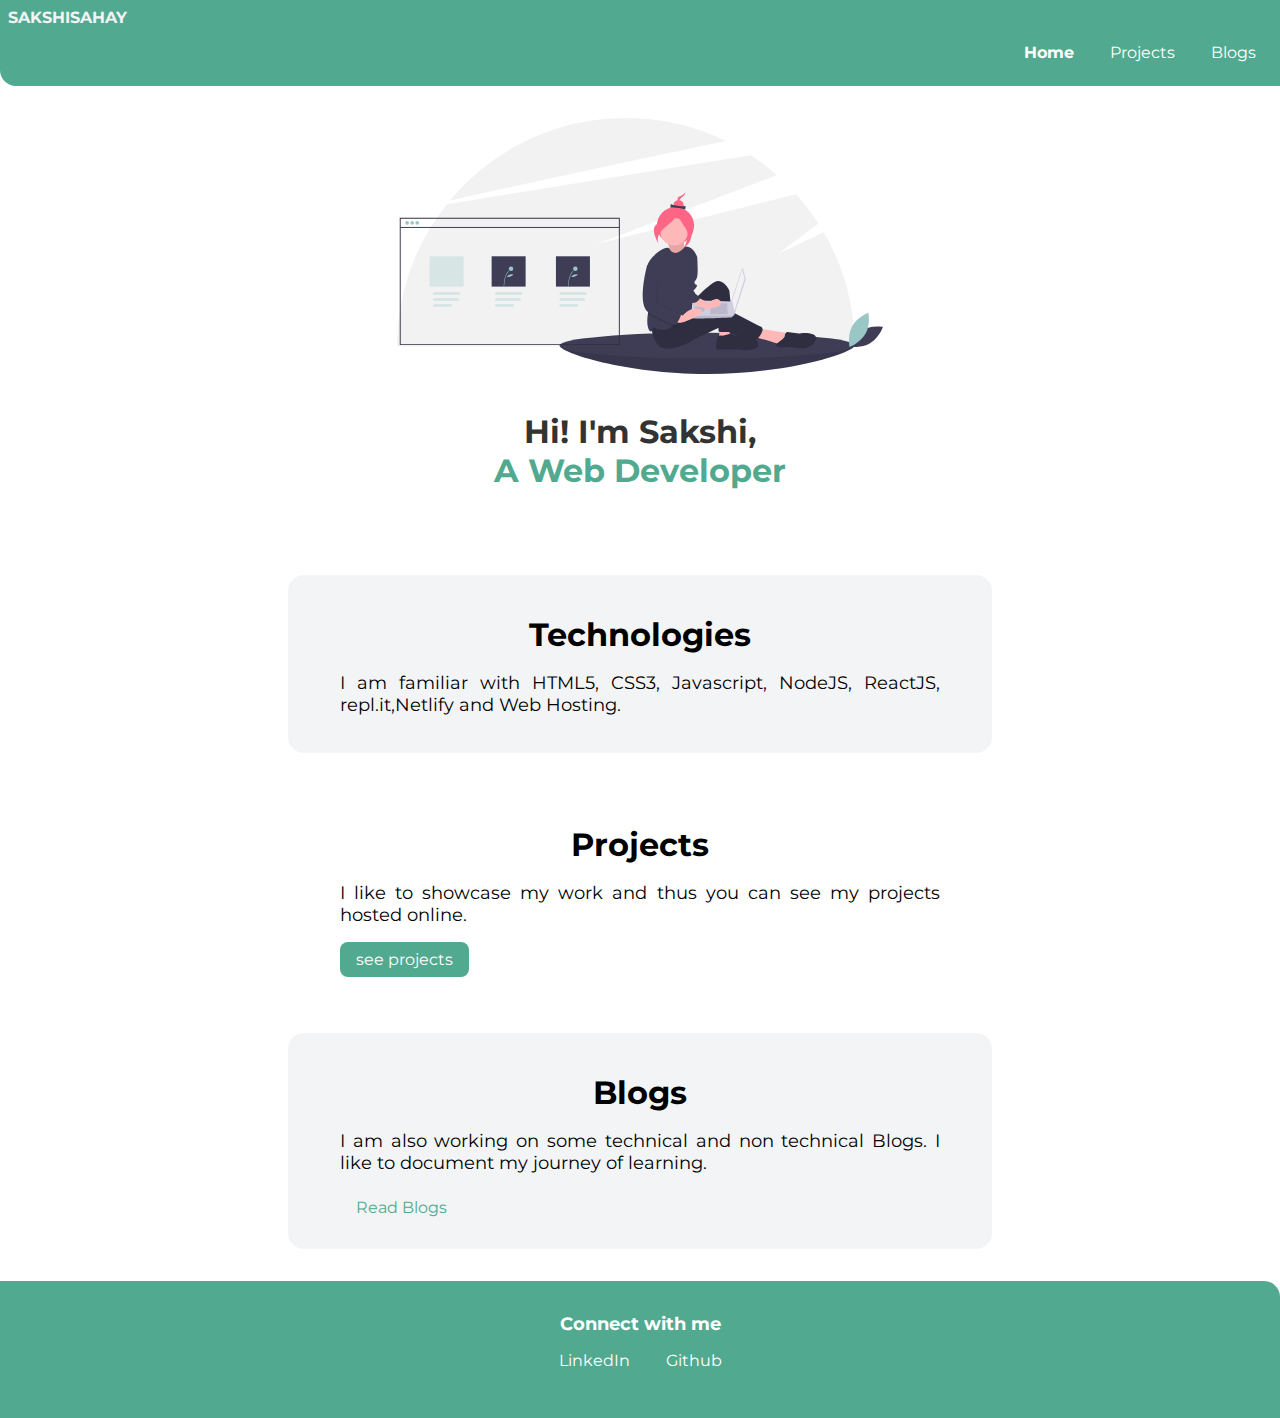
<file: index.html>
<!DOCTYPE html>
<html lang="en">
<head>
    <meta charset="UTF-8">
    <meta http-equiv="X-UA-Compatible" content="IE=edge">
    <meta name="viewport" content="width=device-width, initial-scale=1.0">
    <title>home | Sakshi</title>
</head>

<link rel="stylesheet" href="/styles.css">

<body>

    <nav class="navigation container">
        <div class="nav-brand">SAKSHISAHAY</div>
        <ul class="list-non-bullet nav-pills">
            <li class="list-item-inline">
                <a class="list-item-inline link link-active" href="/">Home</a>
            </li >
            <li class="list-item-inline">
                <a class="link" href="/projects.html">Projects</a>
            </li>
            <li class="list-item-inline">
                <a class="link" href="/blogs.html">Blogs</a>
            </li>
        </ul>
    </nav>

    <header class="hero">
        <img class="hero-img" src="images/proudCoder.svg">
        <h1 class="hero-heading">Hi! I'm Sakshi,<br> <span class="heading-inverted"> A Web Developer</span></h1>
    </header>

    <section class="section ow">
        <div class="container container-center">
            <h1>Technologies</h1>
            <p>
                I am familiar with HTML5, CSS3, Javascript, NodeJS,
                 ReactJS, repl.it,Netlify and Web Hosting.
            </p>


        </div>
    </section>


    <section class="section">
        <div class="container container-center">
            <h1>Projects</h1>
            <p>
                I like to showcase my work and thus you can see my projects
                hosted online.
            </p>
            <br>
            <a class="link link-primary" href="/projects.html">see projects</a>
        </div>
    </section>

    <section class="section ow">
        <div class="container container-center">
            <h1>Blogs</h1>
            <p>
                I am also working on some technical and non technical Blogs.
                I like to document my journey of learning.
            </p>
            <br>
            <a class="link link-secondary" href="/blogs.html">Read Blogs</a>
        </div>
    </section>

    <footer class="footer">
        <div class="footer-header">Connect with me</div>
        <ul class="social-links list-non-bullet">
            <li class="list-item-inline"><a class="link" href="https://www.linkedin.com/in/sakshi-sahay-27b576174/">LinkedIn</a></li>
            <li class="list-item-inline"><a class="link" href="https://github.com/SFreya">Github</a></li>
            
        </ul>
    </footer>

    
</body>
</html>
</file>
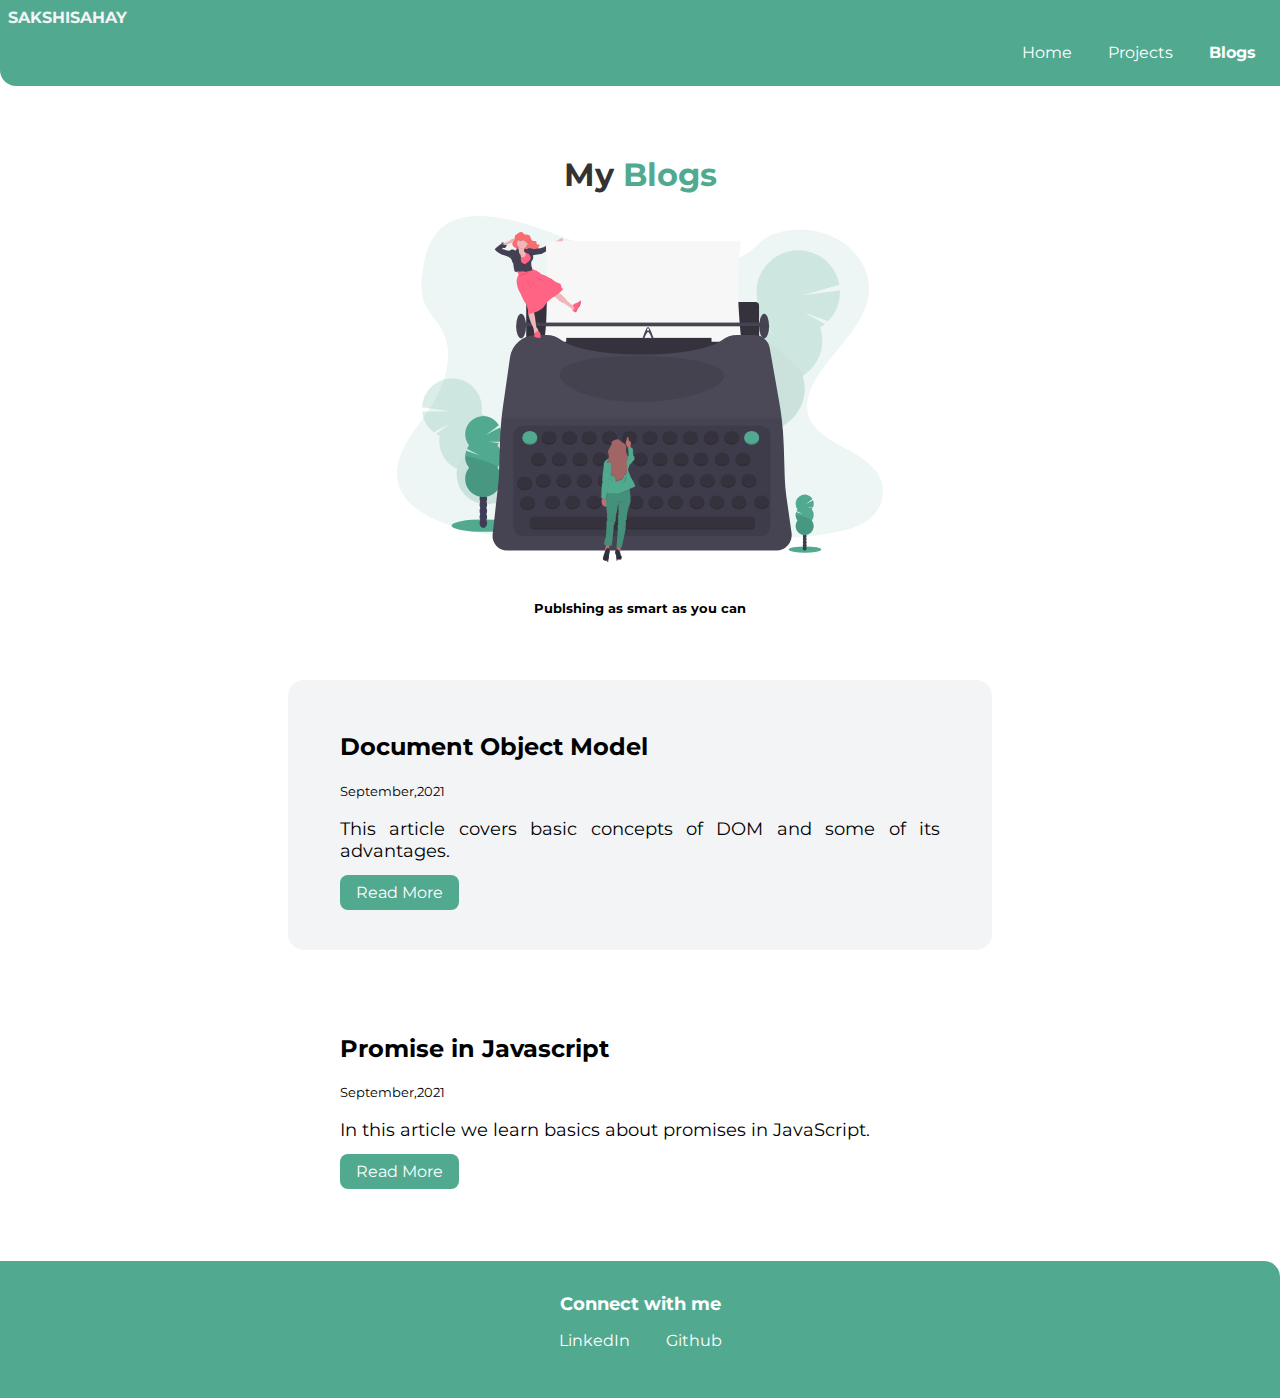
<file: blogs.html>
<!DOCTYPE html>
<html lang="en">
<head>
    <meta charset="UTF-8">
    <meta http-equiv="X-UA-Compatible" content="IE=edge">
    <meta name="viewport" content="width=device-width, initial-scale=1.0">
    <title>blogs| sakshi</title>
</head>

<link rel="stylesheet" href="/styles.css">
<body>

    <nav class="navigation container">
        <div class="nav-brand">SAKSHISAHAY</div>
        <ul class="list-non-bullet nav-pills">
            <li class="list-item-inline">
                <a class="link " href="/">Home</a>
            </li >
            <li class="list-item-inline">
                <a class="link" href="/projects.html">Projects</a>
            </li>
            <li class="list-item-inline">
                <a class="link link-active" href="/blogs.html">Blogs</a>
            </li>
        </ul>
    </nav>

    <header class="hero">
       
        <h1 class="hero-heading">My <span class="heading-inverted">Blogs</span></h1>

        <img class="hero-img" src="images/blogs.svg">
           <br><br>
    
            <small><center><strong>Publshing as smart as you can</strong></center> </small>
        
    </header>

    <section class="section ow">
        <div class="container  container-center">
          <h2>Document Object Model</h2>
          <small>September,2021</small>
          <p>
            This article covers basic concepts of DOM and some of its advantages.
          </p>
          <div class="section-link">
            <a class="link link-primary" href="https://sfreya.hashnode.dev/document-object-model" 
              >Read More</a>
          </div>
        </div>
      </section>

      <section class="section">
        <div class="container  container-center">
          <h2>Promise in Javascript</h2>
          <small>September,2021</small>
          <p>
            In this article we learn basics about promises in JavaScript.
          </p>
          <div class="section-link">
            <a class="link link-primary" href="https://sfreya.hashnode.dev/promise-in-javascript"
              >Read More</a>
          </div>
        </div>
      </section>


      <footer class="footer">
        <div class="footer-header">Connect with me</div>
        <ul class="social-links list-non-bullet">
            <li class="list-item-inline"><a class="link" href="https://www.linkedin.com/in/sakshi-sahay-27b576174/">LinkedIn</a></li>
            <li class="list-item-inline"><a class="link" href="https://github.com/SFreya">Github</a></li>
            
        </ul>
    </footer>

    
</body>
</html>
</file>
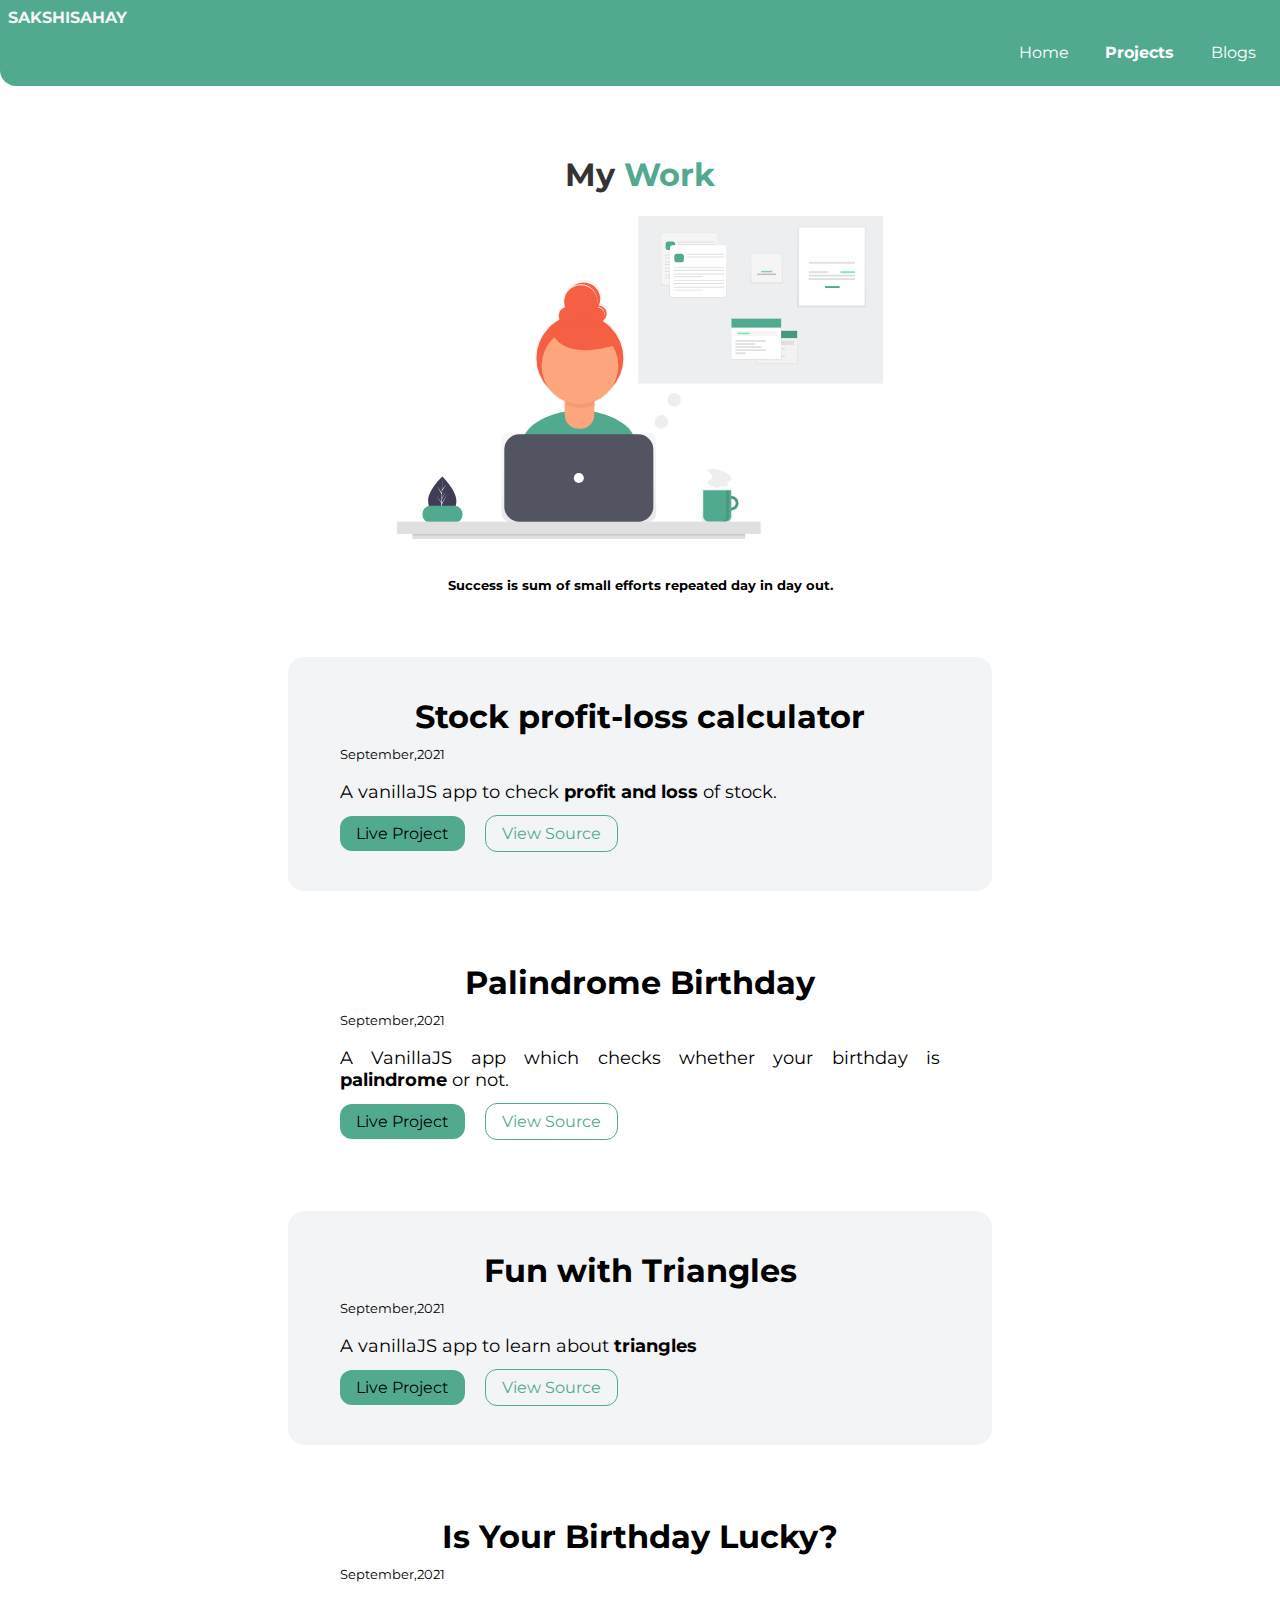
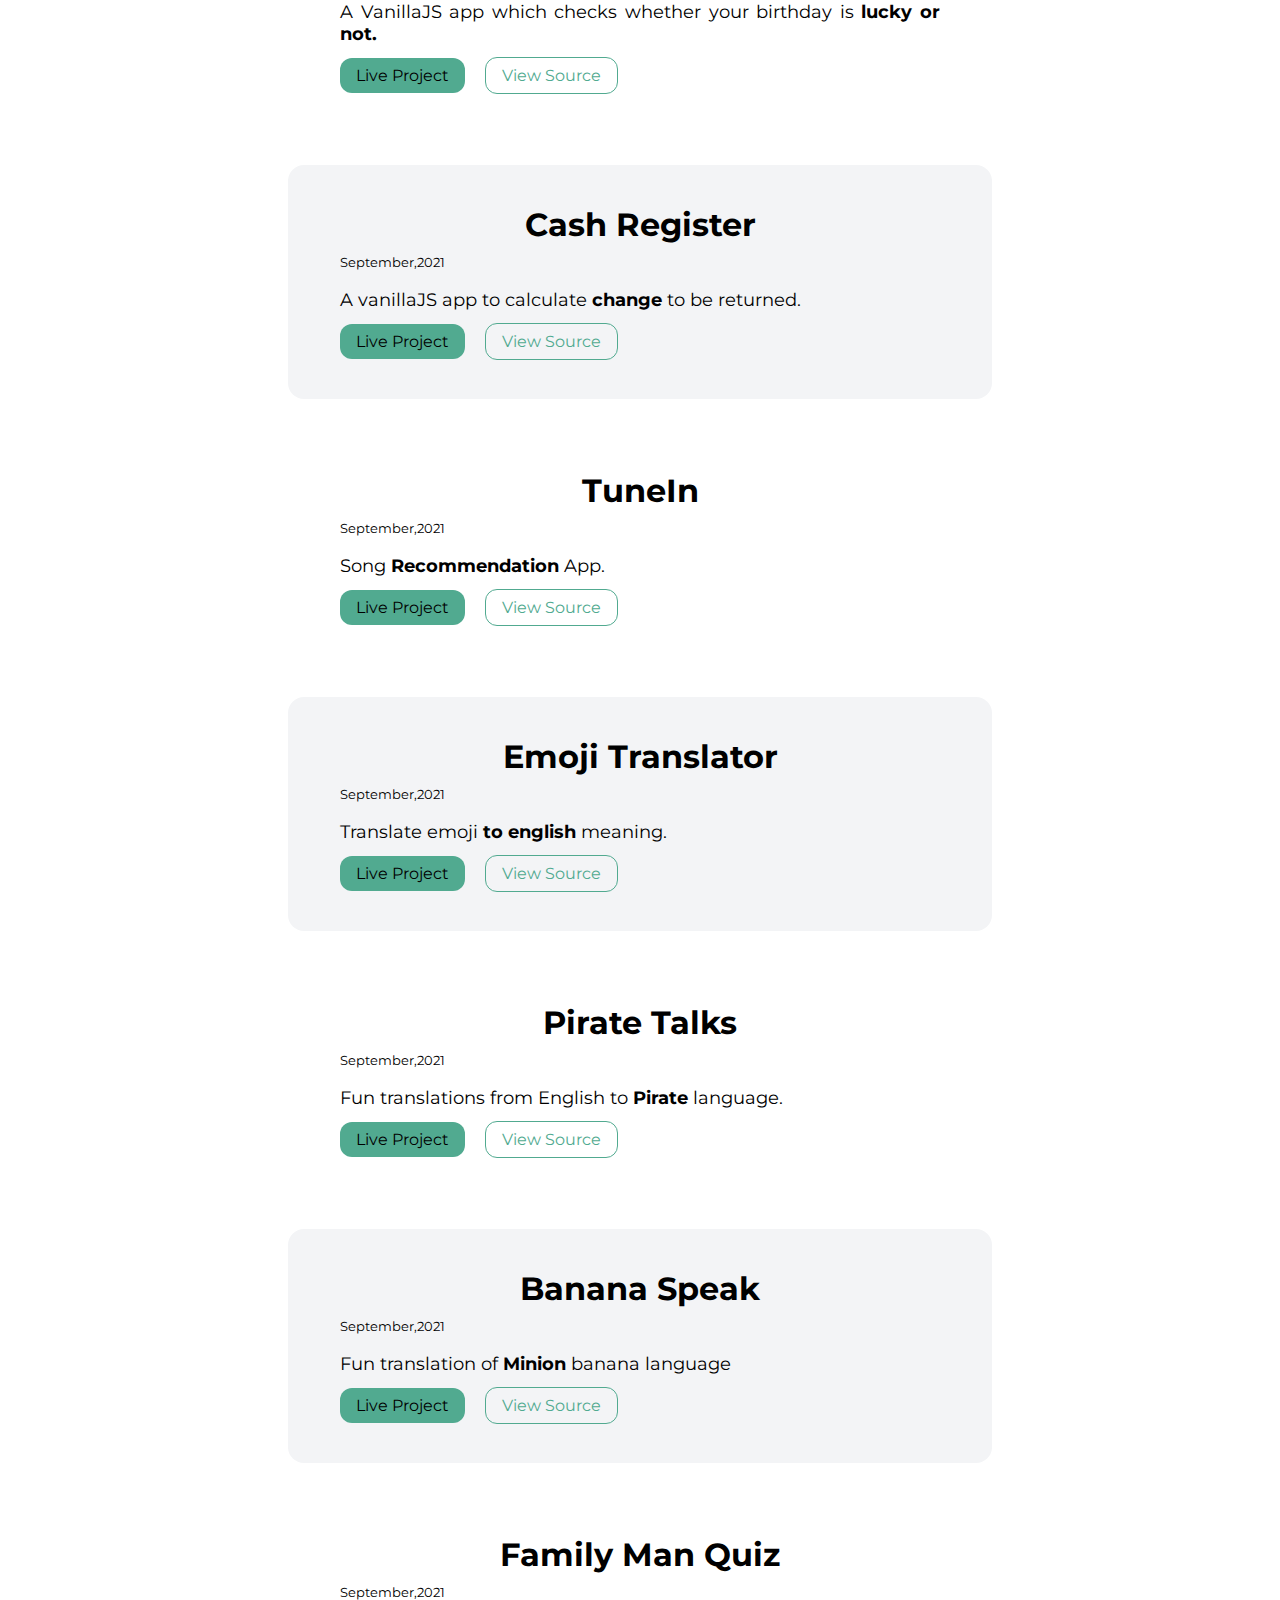
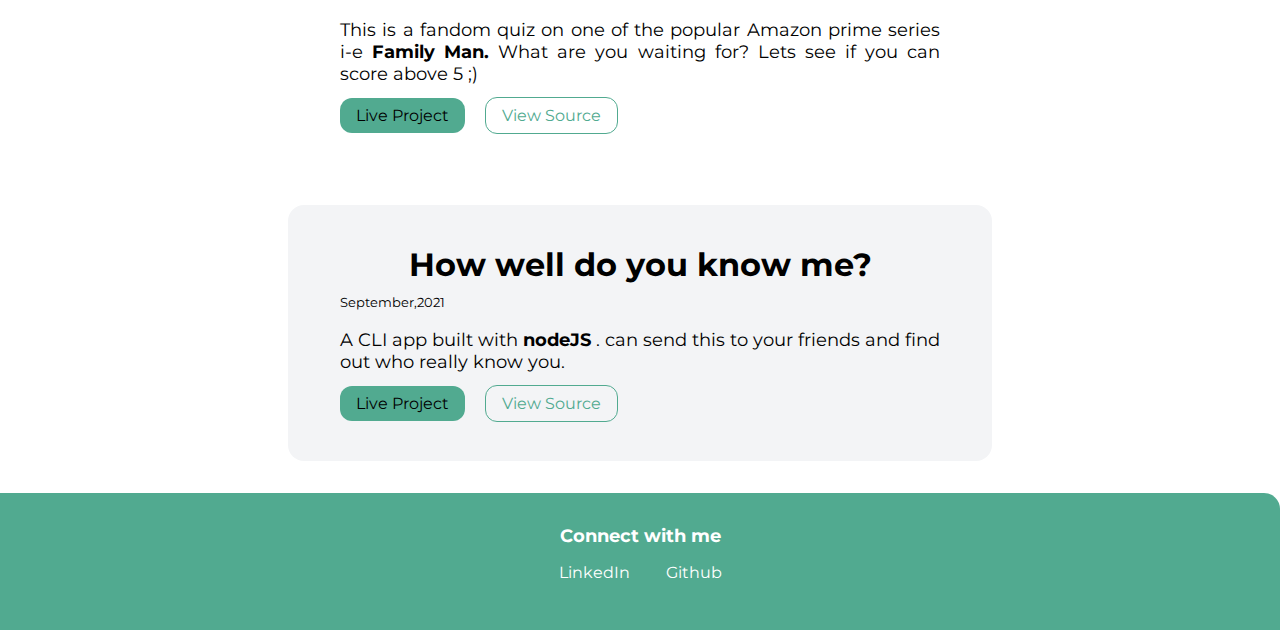
<file: projects.html>
<!DOCTYPE html>
<html lang="en">
  <head>
    <meta charset="UTF-8" />
    <meta http-equiv="X-UA-Compatible" content="IE=edge" />
    <meta name="viewport" content="width=device-width, initial-scale=1.0" />
    <title>Projects</title>
    <link rel="stylesheet" href="styles.css" />
  </head>

  <body>
    <nav class="navigation container">
      <div class="nav-brand">SAKSHISAHAY</div>
      <ul class="list-no-bullet nav-pills">
        <li class="list-inline-item">
          <a href="/index.html" class="link">Home</a>
        </li>
        <li class="list-inline-item link-active">
          <a href="/projects.html" class="link">Projects</a>
        </li>
        <li class="list-inline-item">
          <a href="/blogs.html" class="link">Blogs</a>
        </li>
      </ul>
    </nav>

    <header class="hero">
      <div>
        <h1 class="hero-heading">My <span class="heading-inverted">Work</span></h1>
        <div class="hero-desc">
        
        </div>
        <img class="hero-img" src="/images/projects.svg" alt="" />

        <br><br>

        <small><center><strong>Success is sum of small efforts repeated day in day out.</strong></center> </small>
      </div>
    </header>

    <section class="section ow">
      <div class="container container-center">
        <h1>Stock profit-loss calculator</h1>
        
        <small>September,2021</small>
        <p>A vanillaJS app to check <strong>profit and loss</strong> of stock.
        </p>
        <div class="section-link">
          <a
             href="https://calculator-stock-profit-loss.netlify.app/"
            class="link primary-link link-block"
            target="_blank"
            >Live Project</a
          >
        </div>
        <div class="section-link">
          <a
            href="https://github.com/SFreya/stock-profit-loss-calculator"
            class="link secondary-link link-block"
            target="_blank"
            >View Source</a
          >
        </div>
      </div>
    </section>

    <section class="section">
      <div class="container container-center">
        <h1>Palindrome Birthday</h1>
                <small>September,2021</small>
                <p>A VanillaJS app which checks whether your birthday is <strong>palindrome</strong> or not.
                    </p>
        <div class="section-link">
          <a
            href="https://palindrome-bday-checker.netlify.app/"
            class="link primary-link link-block"
            target="_blank"
            >Live Project</a
          >
        </div>
        <div class="section-link">
          <a
            href="https://github.com/SFreya/palindrome-birthday"
            class="link secondary-link link-block"
            target="_blank"
            >View Source</a
          >
        </div>
      </div>
    </section>

    <section class="section ow">
      <div class="container container-center">
        <h1>Fun with Triangles</h1>
                    <small>September,2021</small>
                    <p>A vanillaJS app to learn about <strong>triangles</strong>
                    </p>
        <div class="section-link">
          <a
            href="https://triangles-fun-learn.netlify.app/"
            class="link primary-link link-block"
            target="_blank"
            >Live Project</a
          >
        </div>
        <div class="section-link">
          <a
            href="https://github.com/SFreya/fun-with-triangles"
            class="link secondary-link link-block"
            target="_blank"
            >View Source</a
          >
        </div>
      </div>
    </section>

    <section class="section">
      <div class="container container-center">
        <h1>Is Your Birthday Lucky?</h1>
                <small>September,2021</small>
                <p>A VanillaJS app which checks whether your birthday is <strong>lucky or not.</strong>
                    </p>
        <div class="section-link">
          <a
            href="https://lucky-bday-checker.netlify.app/"
            class="link primary-link link-block"
            target="_blank"
            >Live Project</a
          >
        </div>
        <div class="section-link">
          <a
            href="https://github.com/SFreya/is-your-birthday-lucky"
            class="link secondary-link link-block"
            target="_blank"
            >View Source</a
          >
        </div>
      </div>
    </section>

    <section class="section ow">
      <div class="container container-center">
        <h1>Cash Register</h1>
                    <small>September,2021</small>
                    <p>A vanillaJS app to calculate<strong> change</strong> to be returned.
                    </p>
        <div class="section-link">
          <a
            href="https://cash-register-change-returned.netlify.app/"
            class="link primary-link link-block"
            target="_blank"
            >Live Project</a
          >
        </div>
        <div class="section-link">
          <a
            href="https://github.com/SFreya/cash-register-app"
            class="link secondary-link link-block"
            target="_blank"
            >View Source</a
          >
        </div>
      </div>
    </section>

    <section class="section">
      <div class="container container-center">
        <h1>TuneIn</h1>
                <small>September,2021</small>
                <p>Song <strong>Recommendation</strong>
                    App.</p>
        <div class="section-link">
          <a
            href="https://tune-in-recommendation.netlify.app/"
            class="link primary-link link-block"
            target="_blank"
            >Live Project</a
          >
        </div>
        <div class="section-link">
          <a
            href="https://github.com/SFreya/song-recommendation"
            class="link secondary-link link-block"
            target="_blank"
            >View Source</a
          >
        </div>
      </div>
    </section>

    <section class="section ow">
      <div class="container container-center">
        <h1>Emoji Translator</h1>
                    <small>September,2021</small>
                    <p>Translate emoji<strong> to english</strong> meaning.
                    </p>
        <div class="section-link">
          <a
            href="https://emojis-translator.netlify.app/"
            class="link primary-link link-block"
            target="_blank"
            >Live Project</a
          >
        </div>
        <div class="section-link">
          <a
            href="https://github.com/SFreya/emoji-translator"
            class="link secondary-link link-block"
            target="_blank"
            >View Source</a
          >
        </div>
      </div>
    </section>

    <section class="section">
      <div class="container container-center">
        <h1>Pirate Talks</h1>
                <small>September,2021</small>
            <p>Fun translations from English to <strong>Pirate</strong>
               language.
           </p>
        <div class="section-link">
          <a
            href="https://piratetalk-translator.netlify.app/"
            class="link primary-link link-block"
            target="_blank"
            >Live Project</a
          >
        </div>
        <div class="section-link">
          <a
            href="https://github.com/SFreya/pirate-translator"
            class="link secondary-link link-block"
            target="_blank"
            >View Source</a
          >
        </div>
      </div>
    </section>

    <section class="section ow">
      <div class="container container-center">
        <h1>Banana Speak</h1>
                    <small>September,2021</small>
                    <p>Fun translation of <strong>Minion</strong>
                    banana language</p>
        <div class="section-link">
          <a
            href="https://minionees-banana-speak.netlify.app/"
            class="link primary-link link-block"
            target="_blank"
            >Live Project</a
          >
        </div>
        <div class="section-link">
          <a
            href="https://github.com/SFreya/neogcamp-banana-speak"
            class="link secondary-link link-block"
            target="_blank"
            >View Source</a
          >
        </div>
      </div>
    </section>

    <section class="section">
      <div class="container container-center">
        <h1>Family Man Quiz</h1>
                <small>September,2021</small>
            <p>This is a fandom quiz on one of the popular Amazon prime series i-e <strong>Family Man.</strong>
                What are you waiting for? Lets see if you can score above 5 ;)
           </p>
        <div class="section-link">
          <a
            href="https://replit.com/@FreyaS1/Family-Man-quiz-Using-Chalk#index.js?embed=1&output=1"
            class="link primary-link link-block"
            target="_blank"
            >Live Project</a
          >
        </div>
        <div class="section-link">
          <a
            href="https://github.com/SFreya/Family-Man-Quiz"
            class="link secondary-link link-block"
            target="_blank"
            >View Source</a
          >
        </div>
      </div>
    </section>

    <section class="section ow">
      <div class="container container-center">
        <h1>How well do you know me?</h1>
            <small>September,2021</small>
            <p>A CLI app built with <strong>nodeJS</strong>
            . can send this to your friends and find out who really
             know you.</p>

        <div class="section-link">
          <a
            href="https://replit.com/@FreyaS1/end-game#index.js?embed=1&output=1"
            class="link primary-link link-block"
            target="_blank"
            >Live Project</a
          >
        </div>
        <div class="section-link">
          <a
            href="https://github.com/SFreya/Do-you-know-me"
            class="link secondary-link link-block"
            target="_blank"
            >View Source</a
          >
        </div>
      </div>
    </section>

    <footer class="footer">
        <div class="footer-header">Connect with me</div>
        <ul class="social-links list-non-bullet">
            <li class="list-item-inline"><a class="link" href="https://www.linkedin.com/in/sakshi-sahay-27b576174/">LinkedIn</a></li>
            <li class="list-item-inline"><a class="link" href="https://github.com/SFreya">Github</a></li>
            
        </ul>
    </footer>

  </body>
</html>
</file>
<file: styles.css>
@import url('https://fonts.googleapis.com/css2?family=Montserrat&display=swap');

:root {
    --primary-color: #51AA90;
    --dark-gray: #6B7280;
    --off-white: #F3F4F6;
}

body
{
    font-family: 'Montserrat', sans-serif;
    margin: 0px;
}

hr
{
    margin: 3rem 0rem;
}

/** spaces **/
.margin-md
{
    margin: 2rem;
}

/** container **/
.container
{
    /*padding-left: 1rem;
    padding-right: 1rem;
    */
    padding: 0rem 1rem;
}

.container-center
{
    max-width: 600px;
    margin: auto;
    text-align: justify;
    
}

/** links **/

.link {
    box-sizing: border-box;
    text-decoration: none;
    padding: 0.5rem 1rem;
    border-radius: 0.75rem;
  }

.link-primary {
    background-color: var(--primary-color);
    border-radius: 0.5rem;
    color: white;
} 

.primary-link {
    margin: 1rem 1rem 1rem 0rem;
    max-width: 130px;
    background-color: var(--primary-color);
    color: var(--white);
  }

.link-secondary
{
    color: var(--primary-color);
    border-radius: 0.5rem;
    border: 1px solid var (--primary-color);
}

.secondary-link {
    margin: 1rem 1rem 1rem 0rem;
    max-width: 130px;
    background-color: var(--white);
    border: 1px solid var(--primary-color);
    color: var(--primary-color);
  }

/** lists **/
.list-non-bullet
{
    list-style: none;
}

.list-item-inline
{
    display: inline;
    /*padding: 0rem 0.5rem;*/
}

.list-inline-item {
    display: inline;
    /* padding: 0rem 0.5rem; */
  }

/** navigation **/

.navigation {
    background-color: var(--primary-color);
    color: white;
    padding: 0.5rem;
    border-bottom-left-radius: 1rem;
}

/*.navigation .nav-brand {
    font-weight: bold;
}*/

.navigation {
    background-color: var(--primary-color);
    color: var(--white);
    padding: 0.5rem;
    border-bottom-left-radius: 1rem;
  }
  
  .nav-brand {
    color: #F3F4F6;
    font-weight: bold;
  }

.navigation .nav-pills {
    text-align: right;
    padding-left: 0px;
}

.navigation .link {
    color: white;
}

.navigation .link-active {
    font-weight: bold;
} 


.hero {
    /* margin: 3rem; */
    padding: 2rem;
  }
  
  .hero .hero-img {
    width: 40%;
    min-width: 250px;
    display: block;
    margin: auto;
  }
  
  .hero .hero-heading {
    padding-top: 1rem;
    text-align: center;
    color: #333333;
  }

  

  .hero .hero-desc {
    margin: auto;
    max-width: 500px;
    text-align: center;
    font-size: larger;
  }
  
  .hero .hero-heading .heading-inverted {
    color: var(--primary-color);
  }
  
  #index-hero {
    margin: 2rem 0;
  }
  
  .index-img {
    display: block;
    margin: auto;
  }
  
  #index-heading {
    font-size: 3rem;
  }

  #index-desc {
    font-size: 2rem;
  }
  
  .section {
    padding: 0.5rem 2rem;
    max-width: 40rem;
    margin: 2rem auto;
    border-radius: 1rem;
  }
  
  .section h1 {
    text-align: justify;
    margin-block-start: 0;
    margin: 0.5rem 0rem;
  }
  
  .section p {
    font-size: large;
    margin-bottom: 5px;
  }
  
  .section-link {
    display: inline-block;
    margin: 1rem 0;
  }

/** header **/

.proudCoder {
    padding: 2rem;
    padding-top: 5rem;
}

.proudCoder .proudCoder-img {
    max-width: 350px;
    display: block;
    margin: auto;
}

.proudCoder .proudCoder-heading {
    text-align: center;
    padding-top: 1rem;
    color: var(--dark-gray);
}

.proudCoder .proudCoder-heading .heading-inverted {
    color: var(--primary-color);
} 

/** sections **/

.section {
    padding: 2rem;
}

.section h1 {
    text-align: center;

}

.ow {
    background-color: var(--off-white);
}

/** footers **/

.footer {
    background-color: var(--primary-color);
    padding: 2rem 1rem;
    text-align: center;
    color: white;
    border-top-right-radius: 1rem;
}

.footer .link {
    color: white
}

.footer .footer-header
{
    font-weight: bold;
    font-size: large;

}

.footer ul {
    padding-inline-start: 0px;
}
</file>
